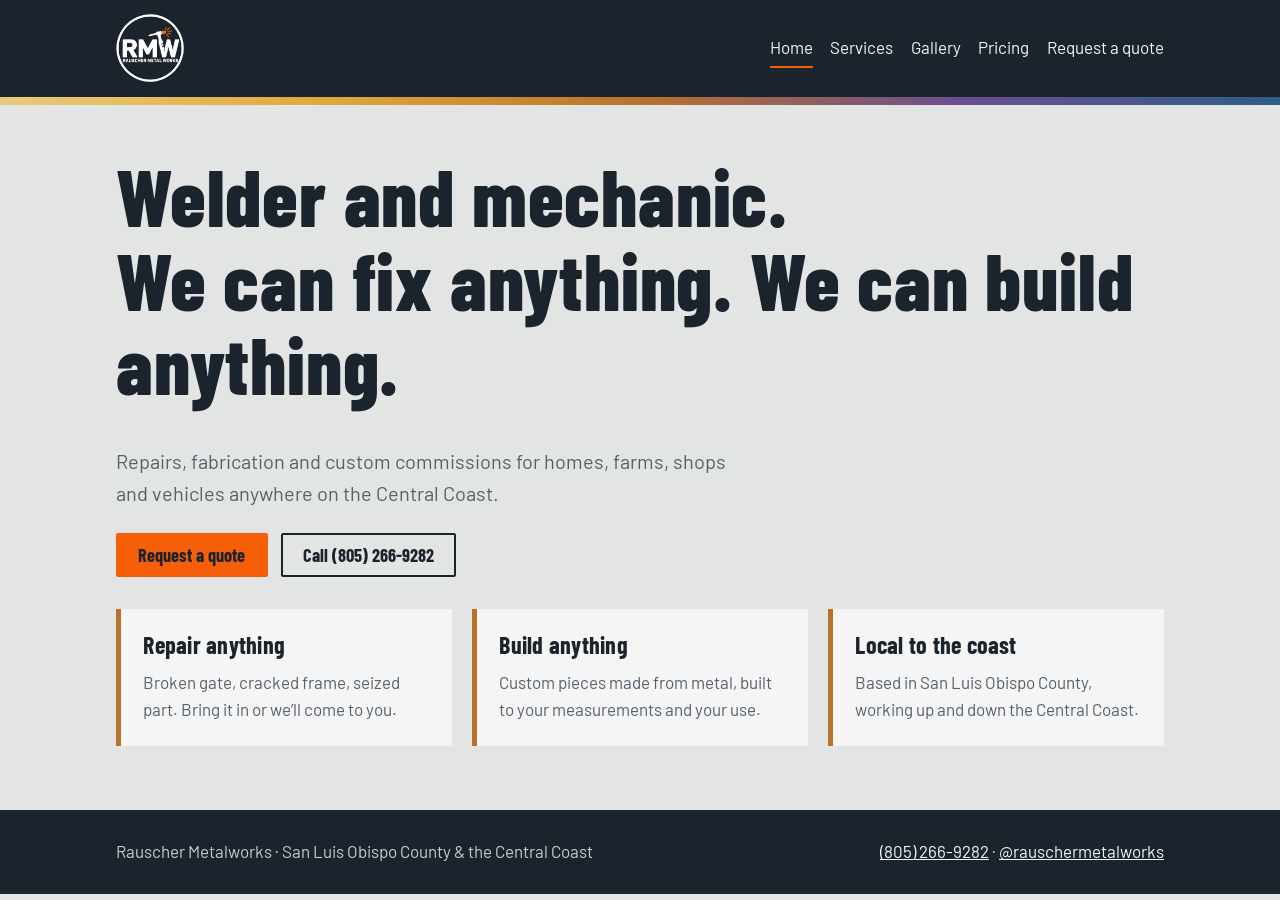
<file: index.html>
<!DOCTYPE html>
<html lang="en">
<head>
<meta charset="utf-8">
<meta name="viewport" content="width=device-width, initial-scale=1">
<title>Welder and mechanic | Rauscher Metalworks</title>
<meta name="description" content="Welding, metal fabrication, mechanical repair and custom builds across San Luis Obispo County and the California Central Coast.">
<link rel="preconnect" href="https://fonts.googleapis.com"><link rel="preconnect" href="https://fonts.gstatic.com" crossorigin>
<link href="https://fonts.googleapis.com/css2?family=Barlow:wght@400;600&family=Barlow+Condensed:wght@700;800&display=swap" rel="stylesheet">
<link rel="icon" type="image/png" href="images/favicon.png">
<link rel="apple-touch-icon" href="images/apple-touch-icon.png">
<link rel="stylesheet" href="css/style.css">
</head>
<body>
<header><div class="wrap"><a class="brand" href="index.html"><img src="images/logo-white.png" alt="Rauscher Metal Works, home" width="68" height="68"></a>
<nav aria-label="Main"><a href="index.html" aria-current="page">Home</a><a href="services.html">Services</a><a href="gallery.html">Gallery</a><a href="pricing.html">Pricing</a><a href="intake.html">Request a quote</a></nav></div><div class="temper"></div></header>
<main><div class="wrap">
<h1>Welder and mechanic.<br>We can fix anything. We can build anything.</h1>
<p class="lead">Repairs, fabrication and custom commissions for homes, farms, shops and vehicles anywhere on the Central Coast.</p>
<div class="row"><a class="btn" href="intake.html">Request a quote</a><a class="btn alt" href="tel:+18052669282">Call (805) 266-9282</a></div>
<div class="grid">
<div class="panel"><h3>Repair anything</h3><p>Broken gate, cracked frame, seized part. Bring it in or we’ll come to you.</p></div>
<div class="panel"><h3>Build anything</h3><p>Custom pieces made from metal, built to your measurements and your use.</p></div>
<div class="panel"><h3>Local to the coast</h3><p>Based in San Luis Obispo County, working up and down the Central Coast.</p></div>
</div>
</div></main>
<footer><div class="wrap"><span>Rauscher Metalworks &middot; San Luis Obispo County &amp; the Central Coast</span>
<span><a href="tel:+18052669282">(805) 266-9282</a> &middot; <a href="https://www.instagram.com/rauschermetalworks/" rel="noopener">@rauschermetalworks</a></span></div></footer>
</body>
</html>
</file>
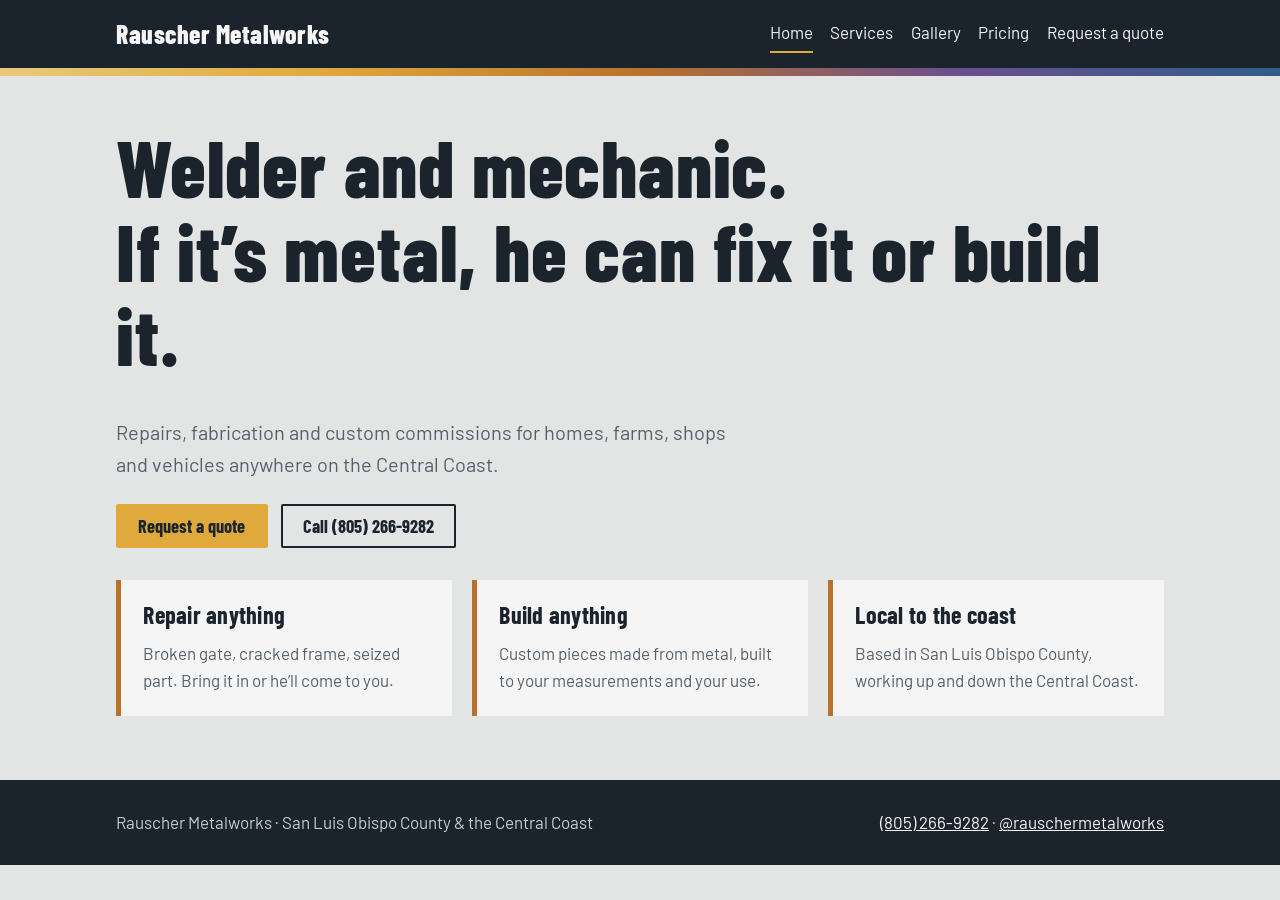
<file: rauscher-metalworks/index.html>
<!DOCTYPE html>
<html lang="en">
<head>
<meta charset="utf-8">
<meta name="viewport" content="width=device-width, initial-scale=1">
<title>Welder and mechanic | Rauscher Metalworks</title>
<meta name="description" content="Welding, metal fabrication, mechanical repair and custom builds across San Luis Obispo County and the California Central Coast.">
<link rel="preconnect" href="https://fonts.googleapis.com"><link rel="preconnect" href="https://fonts.gstatic.com" crossorigin>
<link href="https://fonts.googleapis.com/css2?family=Barlow:wght@400;600&family=Barlow+Condensed:wght@700;800&display=swap" rel="stylesheet">
<link rel="stylesheet" href="css/style.css">
</head>
<body>
<header><div class="wrap"><a class="brand" href="index.html">Rauscher Metalworks</a>
<nav aria-label="Main"><a href="index.html" aria-current="page">Home</a><a href="services.html">Services</a><a href="gallery.html">Gallery</a><a href="pricing.html">Pricing</a><a href="intake.html">Request a quote</a></nav></div><div class="temper"></div></header>
<main><div class="wrap">
<h1>Welder and mechanic.<br>If it’s metal, he can fix it or build it.</h1>
<p class="lead">Repairs, fabrication and custom commissions for homes, farms, shops and vehicles anywhere on the Central Coast.</p>
<div class="row"><a class="btn" href="intake.html">Request a quote</a><a class="btn alt" href="tel:+18052669282">Call (805) 266-9282</a></div>
<div class="grid">
<div class="panel"><h3>Repair anything</h3><p>Broken gate, cracked frame, seized part. Bring it in or he’ll come to you.</p></div>
<div class="panel"><h3>Build anything</h3><p>Custom pieces made from metal, built to your measurements and your use.</p></div>
<div class="panel"><h3>Local to the coast</h3><p>Based in San Luis Obispo County, working up and down the Central Coast.</p></div>
</div>
</div></main>
<footer><div class="wrap"><span>Rauscher Metalworks &middot; San Luis Obispo County &amp; the Central Coast</span>
<span><a href="tel:+18052669282">(805) 266-9282</a> &middot; <a href="https://www.instagram.com/rauschermetalworks/" rel="noopener">@rauschermetalworks</a></span></div></footer>
</body>
</html>
</file>
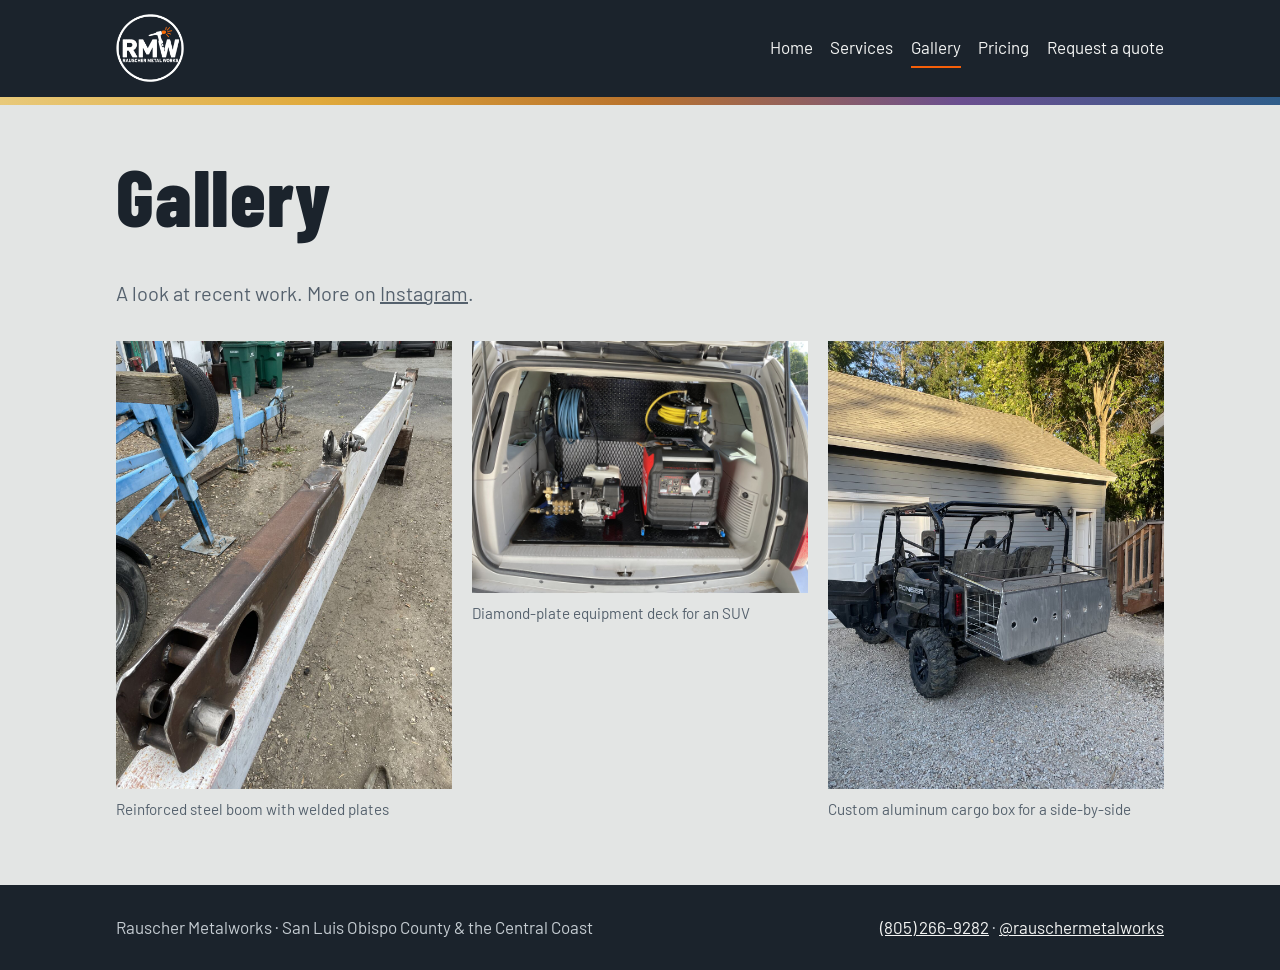
<file: gallery.html>
<!DOCTYPE html>
<html lang="en">
<head>
<meta charset="utf-8">
<meta name="viewport" content="width=device-width, initial-scale=1">
<title>Gallery | Rauscher Metalworks</title>
<meta name="description" content="Photos of welding, fabrication and custom work by Rauscher Metalworks.">
<link rel="preconnect" href="https://fonts.googleapis.com"><link rel="preconnect" href="https://fonts.gstatic.com" crossorigin>
<link href="https://fonts.googleapis.com/css2?family=Barlow:wght@400;600&family=Barlow+Condensed:wght@700;800&display=swap" rel="stylesheet">
<link rel="icon" type="image/png" href="images/favicon.png">
<link rel="apple-touch-icon" href="images/apple-touch-icon.png">
<link rel="stylesheet" href="css/style.css">
</head>
<body>
<header><div class="wrap"><a class="brand" href="index.html"><img src="images/logo-white.png" alt="Rauscher Metal Works, home" width="68" height="68"></a>
<nav aria-label="Main"><a href="index.html">Home</a><a href="services.html">Services</a><a href="gallery.html" aria-current="page">Gallery</a><a href="pricing.html">Pricing</a><a href="intake.html">Request a quote</a></nav></div><div class="temper"></div></header>
<main><div class="wrap">
<h1>Gallery</h1>
<p class="lead">A look at recent work. More on <a href="https://www.instagram.com/rauschermetalworks/" rel="noopener">Instagram</a>.</p>
<div class="grid gallery">
<figure class="shot"><img src="images/work-1.jpg" alt="Reinforced steel boom with welded mounting plates and pin holes" width="1200" height="1600" loading="lazy"><figcaption>Reinforced steel boom with welded plates</figcaption></figure>
<figure class="shot"><img src="images/work-2.jpg" alt="SUV cargo area fitted with a diamond-plate deck holding a pressure washer, generator and two hose reels" width="1600" height="1200" loading="lazy"><figcaption>Diamond-plate equipment deck for an SUV</figcaption></figure>
<figure class="shot"><img src="images/work-3.jpg" alt="Custom aluminum cargo box built onto the back of a Honda Pioneer side-by-side" width="1200" height="1600" loading="lazy"><figcaption>Custom aluminum cargo box for a side-by-side</figcaption></figure>
</div>
</div></main>
<footer><div class="wrap"><span>Rauscher Metalworks &middot; San Luis Obispo County &amp; the Central Coast</span>
<span><a href="tel:+18052669282">(805) 266-9282</a> &middot; <a href="https://www.instagram.com/rauschermetalworks/" rel="noopener">@rauschermetalworks</a></span></div></footer>
</body>
</html>
</file>
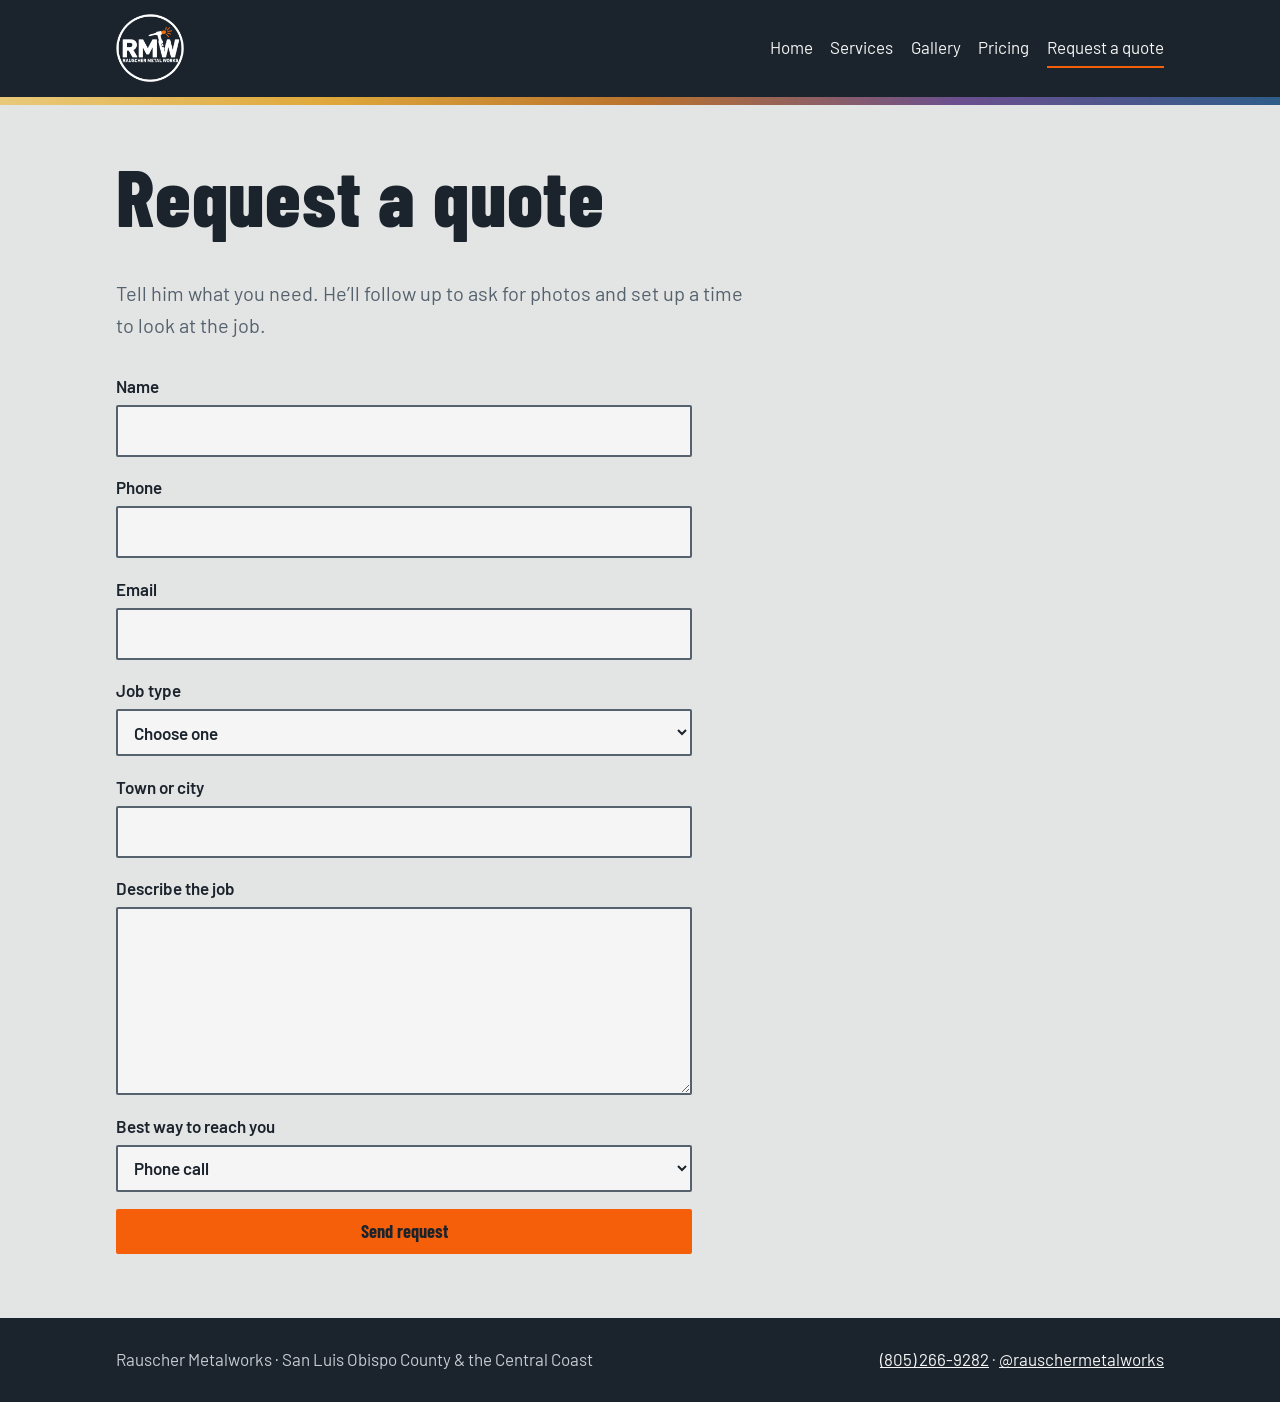
<file: intake.html>
<!DOCTYPE html>
<html lang="en">
<head>
<meta charset="utf-8">
<meta name="viewport" content="width=device-width, initial-scale=1">
<title>Request a quote | Rauscher Metalworks</title>
<meta name="description" content="Tell Rauscher Metalworks about your repair or build and get a quote.">
<link rel="preconnect" href="https://fonts.googleapis.com"><link rel="preconnect" href="https://fonts.gstatic.com" crossorigin>
<link href="https://fonts.googleapis.com/css2?family=Barlow:wght@400;600&family=Barlow+Condensed:wght@700;800&display=swap" rel="stylesheet">
<link rel="icon" type="image/png" href="images/favicon.png">
<link rel="apple-touch-icon" href="images/apple-touch-icon.png">
<link rel="stylesheet" href="css/style.css">
</head>
<body>
<header><div class="wrap"><a class="brand" href="index.html"><img src="images/logo-white.png" alt="Rauscher Metal Works, home" width="68" height="68"></a>
<nav aria-label="Main"><a href="index.html">Home</a><a href="services.html">Services</a><a href="gallery.html">Gallery</a><a href="pricing.html">Pricing</a><a href="intake.html" aria-current="page">Request a quote</a></nav></div><div class="temper"></div></header>
<main><div class="wrap">
<h1>Request a quote</h1>
<p class="lead">Tell him what you need. He’ll follow up to ask for photos and set up a time to look at the job.</p>
<form name="intake" method="POST" action="/thanks" data-netlify="true" netlify-honeypot="bot-field">
<p hidden><label>Leave blank <input name="bot-field"></label></p>
<label>Name <input name="name" autocomplete="name" required></label>
<label>Phone <input type="tel" name="phone" autocomplete="tel" required></label>
<label>Email <input type="email" name="email" autocomplete="email"></label>
<label>Job type <select name="job_type" required><option value="">Choose one</option><option>Welding repair</option><option>Metal fabrication</option><option>Mechanical repair</option><option>Custom commission</option><option>Something else</option></select></label>
<label>Town or city <input name="location"></label>
<label>Describe the job <textarea name="details" rows="6" required></textarea></label>
<label>Best way to reach you <select name="contact_pref"><option>Phone call</option><option>Text</option><option>Email</option></select></label>
<button class="btn" type="submit">Send request</button>
</form>
</div></main>
<footer><div class="wrap"><span>Rauscher Metalworks &middot; San Luis Obispo County &amp; the Central Coast</span>
<span><a href="tel:+18052669282">(805) 266-9282</a> &middot; <a href="https://www.instagram.com/rauschermetalworks/" rel="noopener">@rauschermetalworks</a></span></div></footer>
</body>
</html>
</file>
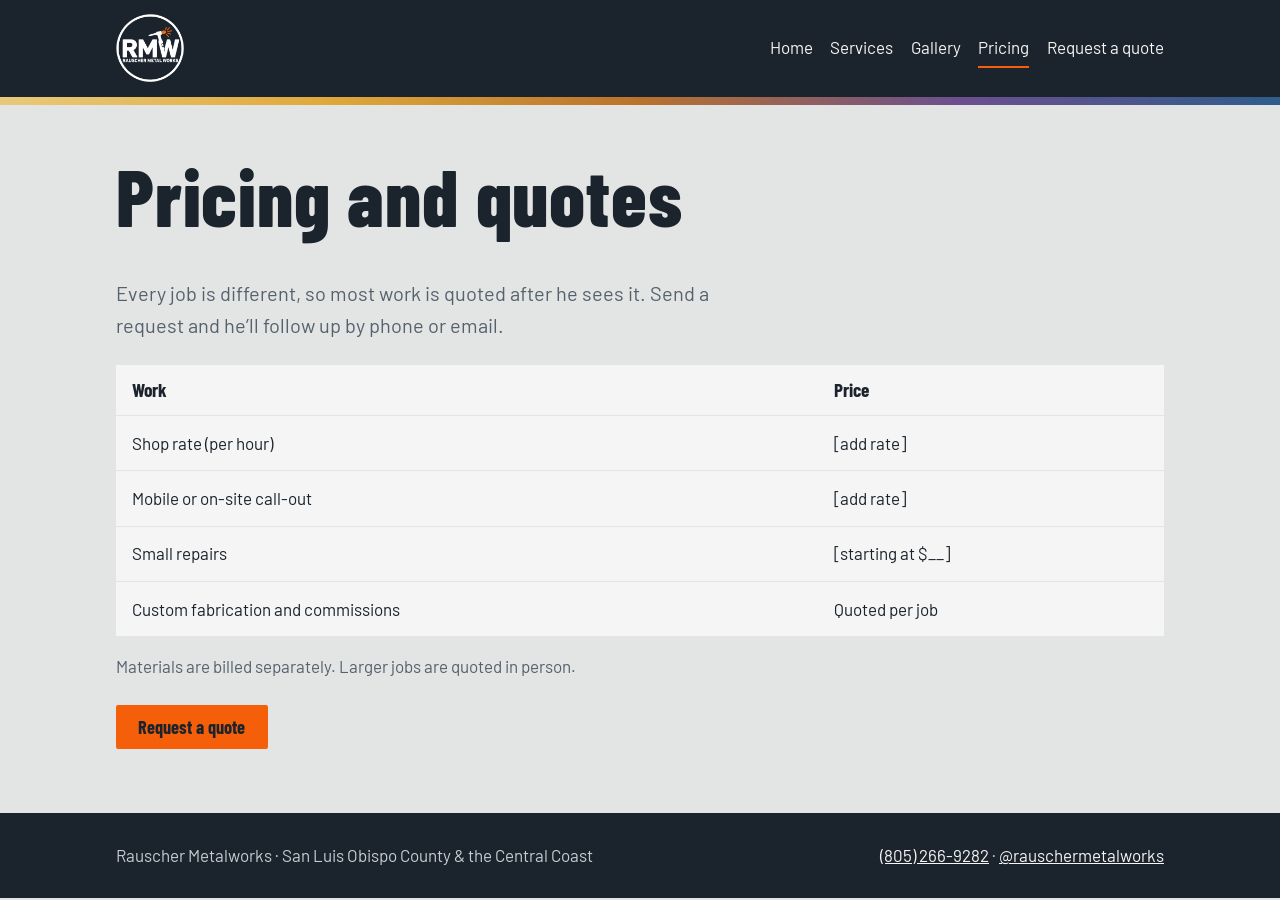
<file: pricing.html>
<!DOCTYPE html>
<html lang="en">
<head>
<meta charset="utf-8">
<meta name="viewport" content="width=device-width, initial-scale=1">
<title>Pricing and quotes | Rauscher Metalworks</title>
<meta name="description" content="How pricing and quotes work at Rauscher Metalworks.">
<link rel="preconnect" href="https://fonts.googleapis.com"><link rel="preconnect" href="https://fonts.gstatic.com" crossorigin>
<link href="https://fonts.googleapis.com/css2?family=Barlow:wght@400;600&family=Barlow+Condensed:wght@700;800&display=swap" rel="stylesheet">
<link rel="icon" type="image/png" href="images/favicon.png">
<link rel="apple-touch-icon" href="images/apple-touch-icon.png">
<link rel="stylesheet" href="css/style.css">
</head>
<body>
<header><div class="wrap"><a class="brand" href="index.html"><img src="images/logo-white.png" alt="Rauscher Metal Works, home" width="68" height="68"></a>
<nav aria-label="Main"><a href="index.html">Home</a><a href="services.html">Services</a><a href="gallery.html">Gallery</a><a href="pricing.html" aria-current="page">Pricing</a><a href="intake.html">Request a quote</a></nav></div><div class="temper"></div></header>
<main><div class="wrap">
<h1>Pricing and quotes</h1>
<p class="lead">Every job is different, so most work is quoted after he sees it. Send a request and he’ll follow up by phone or email.</p>
<table>
<tr><th>Work</th><th>Price</th></tr>
<tr><td>Shop rate (per hour)</td><td>[add rate]</td></tr>
<tr><td>Mobile or on-site call-out</td><td>[add rate]</td></tr>
<tr><td>Small repairs</td><td>[starting at $__]</td></tr>
<tr><td>Custom fabrication and commissions</td><td>Quoted per job</td></tr>
</table>
<p class="note">Materials are billed separately. Larger jobs are quoted in person.</p>
<div class="row"><a class="btn" href="intake.html">Request a quote</a></div>
</div></main>
<footer><div class="wrap"><span>Rauscher Metalworks &middot; San Luis Obispo County &amp; the Central Coast</span>
<span><a href="tel:+18052669282">(805) 266-9282</a> &middot; <a href="https://www.instagram.com/rauschermetalworks/" rel="noopener">@rauschermetalworks</a></span></div></footer>
</body>
</html>
</file>
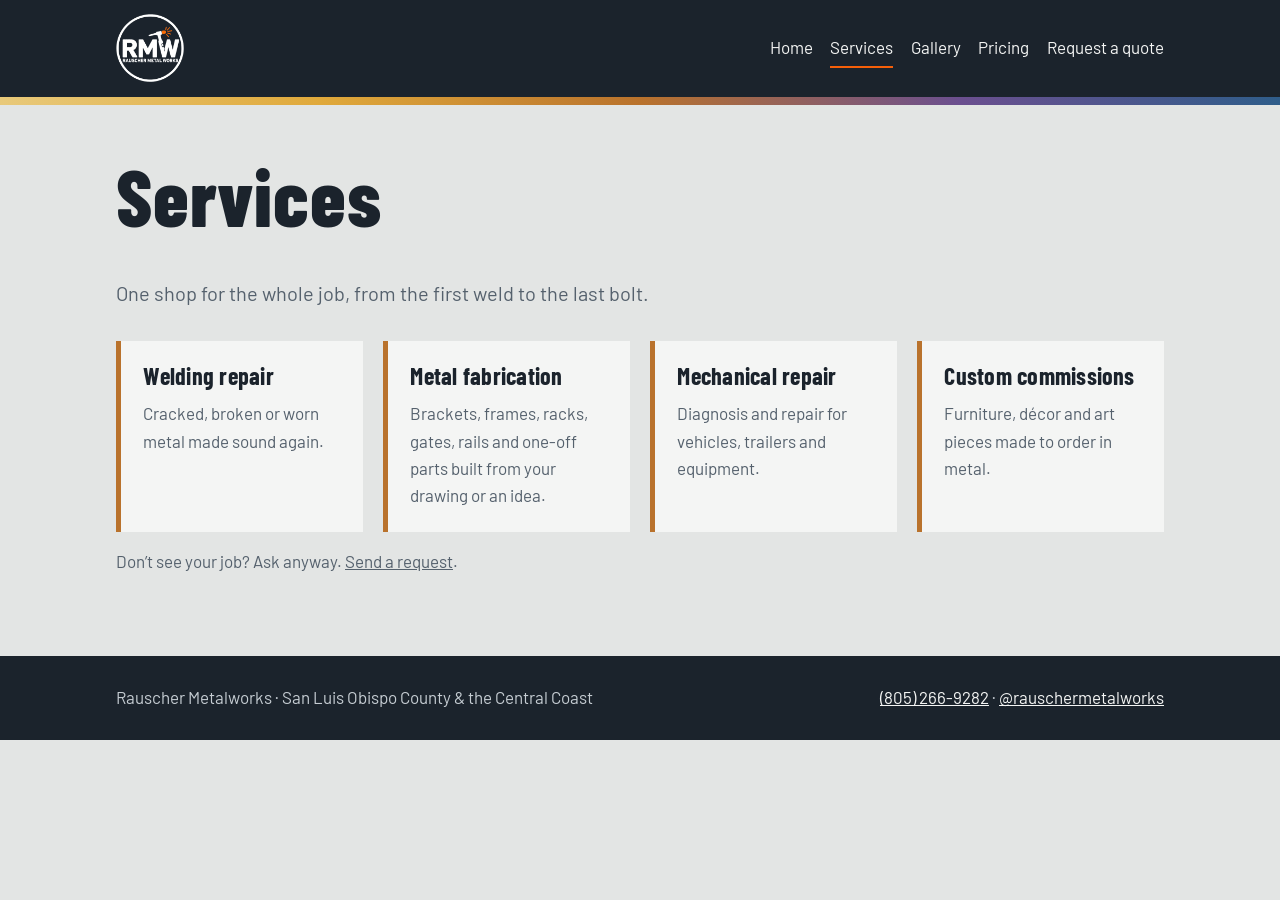
<file: services.html>
<!DOCTYPE html>
<html lang="en">
<head>
<meta charset="utf-8">
<meta name="viewport" content="width=device-width, initial-scale=1">
<title>Services | Rauscher Metalworks</title>
<meta name="description" content="Metal fabrication, welding, mechanical repair and custom commissions on the California Central Coast.">
<link rel="preconnect" href="https://fonts.googleapis.com"><link rel="preconnect" href="https://fonts.gstatic.com" crossorigin>
<link href="https://fonts.googleapis.com/css2?family=Barlow:wght@400;600&family=Barlow+Condensed:wght@700;800&display=swap" rel="stylesheet">
<link rel="icon" type="image/png" href="images/favicon.png">
<link rel="apple-touch-icon" href="images/apple-touch-icon.png">
<link rel="stylesheet" href="css/style.css">
</head>
<body>
<header><div class="wrap"><a class="brand" href="index.html"><img src="images/logo-white.png" alt="Rauscher Metal Works, home" width="68" height="68"></a>
<nav aria-label="Main"><a href="index.html">Home</a><a href="services.html" aria-current="page">Services</a><a href="gallery.html">Gallery</a><a href="pricing.html">Pricing</a><a href="intake.html">Request a quote</a></nav></div><div class="temper"></div></header>
<main><div class="wrap">
<h1>Services</h1>
<p class="lead">One shop for the whole job, from the first weld to the last bolt.</p>
<div class="grid">
<div class="panel"><h3>Welding repair</h3><p>Cracked, broken or worn metal made sound again.</p></div>
<div class="panel"><h3>Metal fabrication</h3><p>Brackets, frames, racks, gates, rails and one-off parts built from your drawing or an idea.</p></div>
<div class="panel"><h3>Mechanical repair</h3><p>Diagnosis and repair for vehicles, trailers and equipment.</p></div>
<div class="panel"><h3>Custom commissions</h3><p>Furniture, décor and art pieces made to order in metal.</p></div>
</div>
<p class="note">Don’t see your job? Ask anyway. <a href="intake.html">Send a request</a>.</p>
</div></main>
<footer><div class="wrap"><span>Rauscher Metalworks &middot; San Luis Obispo County &amp; the Central Coast</span>
<span><a href="tel:+18052669282">(805) 266-9282</a> &middot; <a href="https://www.instagram.com/rauschermetalworks/" rel="noopener">@rauschermetalworks</a></span></div></footer>
</body>
</html>
</file>
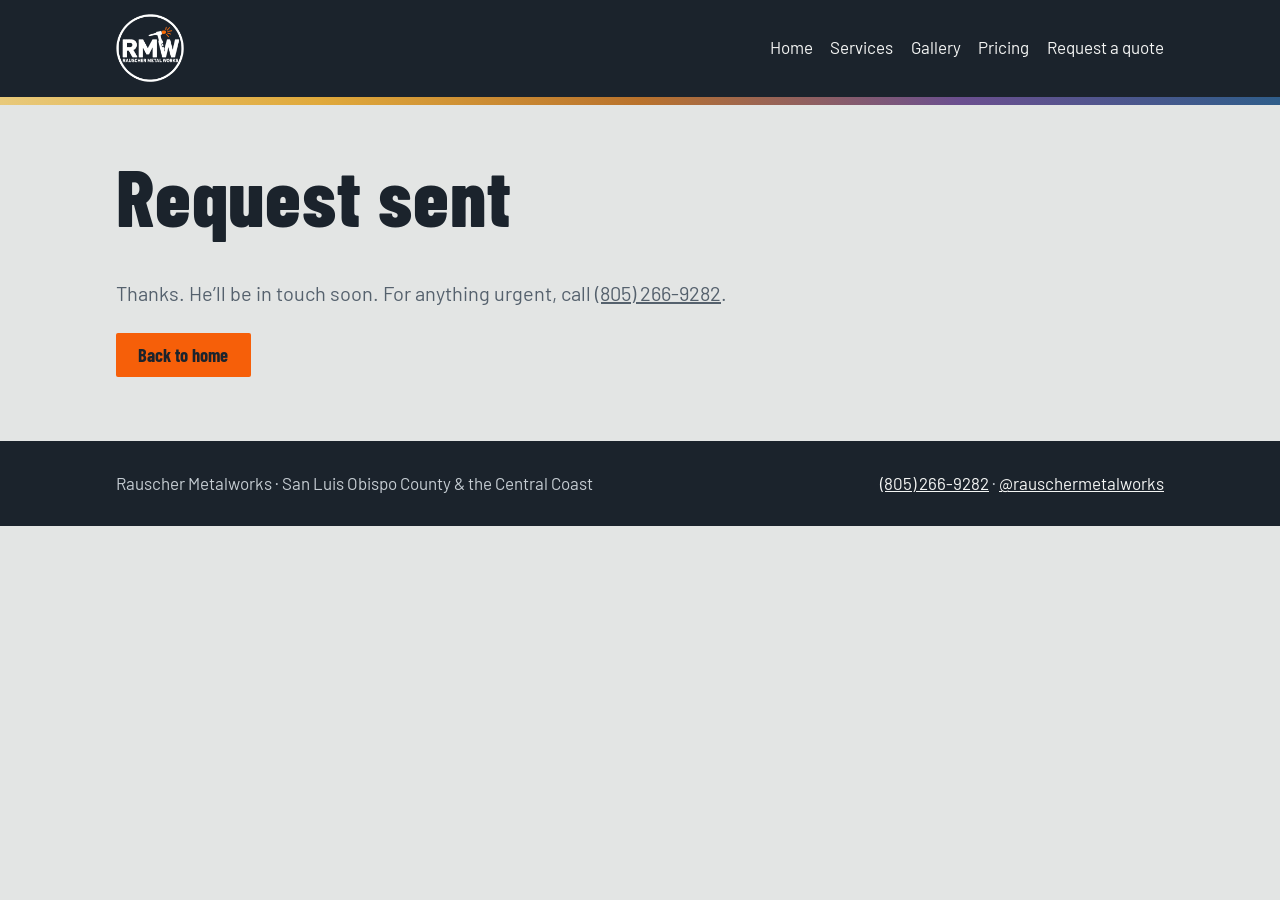
<file: thanks.html>
<!DOCTYPE html>
<html lang="en">
<head>
<meta charset="utf-8">
<meta name="viewport" content="width=device-width, initial-scale=1">
<title>Request sent | Rauscher Metalworks</title>
<meta name="description" content="Your request was sent.">
<link rel="preconnect" href="https://fonts.googleapis.com"><link rel="preconnect" href="https://fonts.gstatic.com" crossorigin>
<link href="https://fonts.googleapis.com/css2?family=Barlow:wght@400;600&family=Barlow+Condensed:wght@700;800&display=swap" rel="stylesheet">
<link rel="icon" type="image/png" href="images/favicon.png">
<link rel="apple-touch-icon" href="images/apple-touch-icon.png">
<link rel="stylesheet" href="css/style.css">
</head>
<body>
<header><div class="wrap"><a class="brand" href="index.html"><img src="images/logo-white.png" alt="Rauscher Metal Works, home" width="68" height="68"></a>
<nav aria-label="Main"><a href="index.html">Home</a><a href="services.html">Services</a><a href="gallery.html">Gallery</a><a href="pricing.html">Pricing</a><a href="intake.html">Request a quote</a></nav></div><div class="temper"></div></header>
<main><div class="wrap">
<h1>Request sent</h1>
<p class="lead">Thanks. He’ll be in touch soon. For anything urgent, call <a href="tel:+18052669282">(805) 266-9282</a>.</p>
<div class="row"><a class="btn" href="index.html">Back to home</a></div>
</div></main>
<footer><div class="wrap"><span>Rauscher Metalworks &middot; San Luis Obispo County &amp; the Central Coast</span>
<span><a href="tel:+18052669282">(805) 266-9282</a> &middot; <a href="https://www.instagram.com/rauschermetalworks/" rel="noopener">@rauschermetalworks</a></span></div></footer>
</body>
</html>
</file>
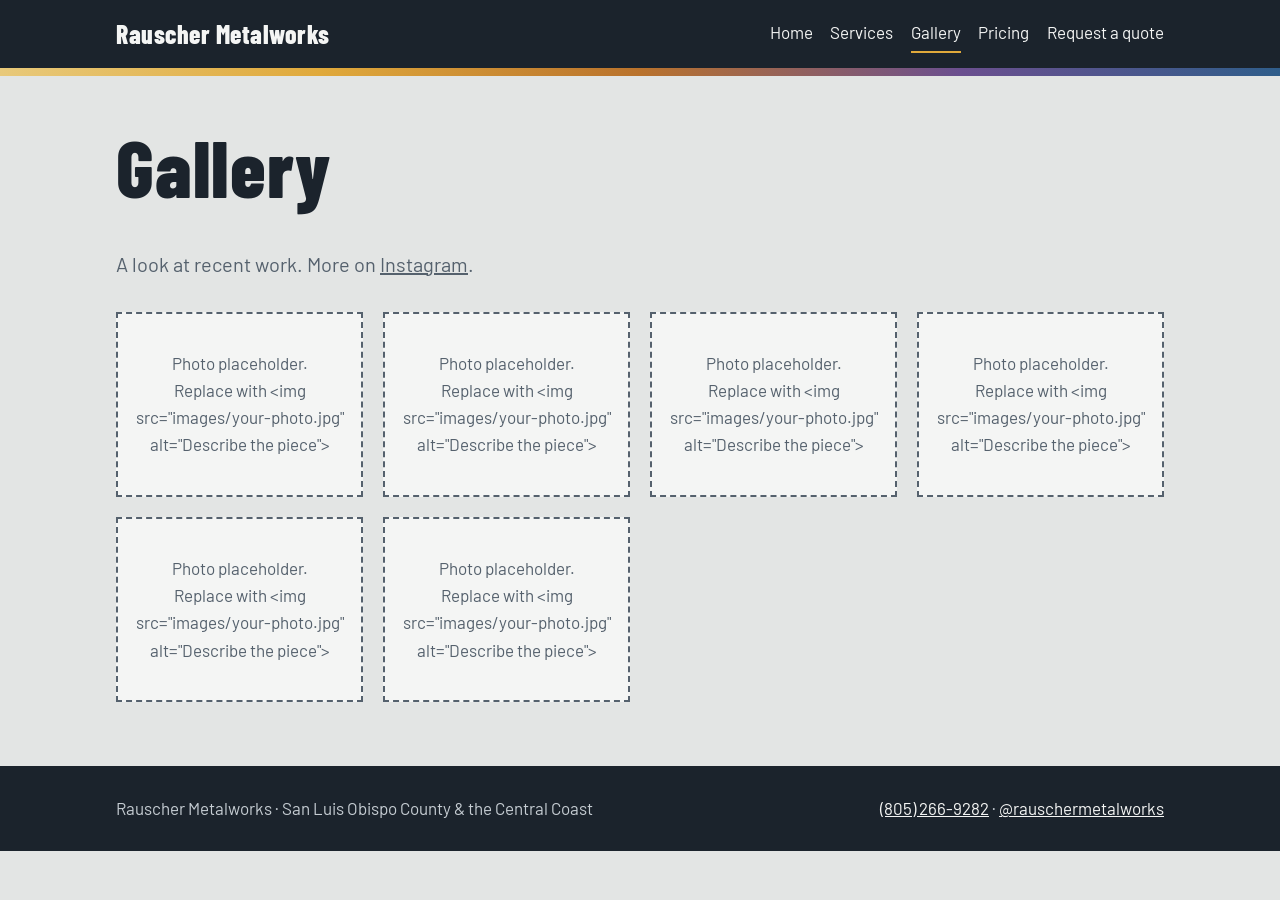
<file: rauscher-metalworks/gallery.html>
<!DOCTYPE html>
<html lang="en">
<head>
<meta charset="utf-8">
<meta name="viewport" content="width=device-width, initial-scale=1">
<title>Gallery | Rauscher Metalworks</title>
<meta name="description" content="Photos of welding, fabrication and custom work by Rauscher Metalworks.">
<link rel="preconnect" href="https://fonts.googleapis.com"><link rel="preconnect" href="https://fonts.gstatic.com" crossorigin>
<link href="https://fonts.googleapis.com/css2?family=Barlow:wght@400;600&family=Barlow+Condensed:wght@700;800&display=swap" rel="stylesheet">
<link rel="stylesheet" href="css/style.css">
</head>
<body>
<header><div class="wrap"><a class="brand" href="index.html">Rauscher Metalworks</a>
<nav aria-label="Main"><a href="index.html">Home</a><a href="services.html">Services</a><a href="gallery.html" aria-current="page">Gallery</a><a href="pricing.html">Pricing</a><a href="intake.html">Request a quote</a></nav></div><div class="temper"></div></header>
<main><div class="wrap">
<h1>Gallery</h1>
<p class="lead">A look at recent work. More on <a href="https://www.instagram.com/rauschermetalworks/" rel="noopener">Instagram</a>.</p>
<div class="grid">
<div class="tile"><span>Photo placeholder.<br>Replace with &lt;img src="images/your-photo.jpg" alt="Describe the piece"&gt;</span></div>
<div class="tile"><span>Photo placeholder.<br>Replace with &lt;img src="images/your-photo.jpg" alt="Describe the piece"&gt;</span></div>
<div class="tile"><span>Photo placeholder.<br>Replace with &lt;img src="images/your-photo.jpg" alt="Describe the piece"&gt;</span></div>
<div class="tile"><span>Photo placeholder.<br>Replace with &lt;img src="images/your-photo.jpg" alt="Describe the piece"&gt;</span></div>
<div class="tile"><span>Photo placeholder.<br>Replace with &lt;img src="images/your-photo.jpg" alt="Describe the piece"&gt;</span></div>
<div class="tile"><span>Photo placeholder.<br>Replace with &lt;img src="images/your-photo.jpg" alt="Describe the piece"&gt;</span></div>
</div>
</div></main>
<footer><div class="wrap"><span>Rauscher Metalworks &middot; San Luis Obispo County &amp; the Central Coast</span>
<span><a href="tel:+18052669282">(805) 266-9282</a> &middot; <a href="https://www.instagram.com/rauschermetalworks/" rel="noopener">@rauschermetalworks</a></span></div></footer>
</body>
</html>
</file>
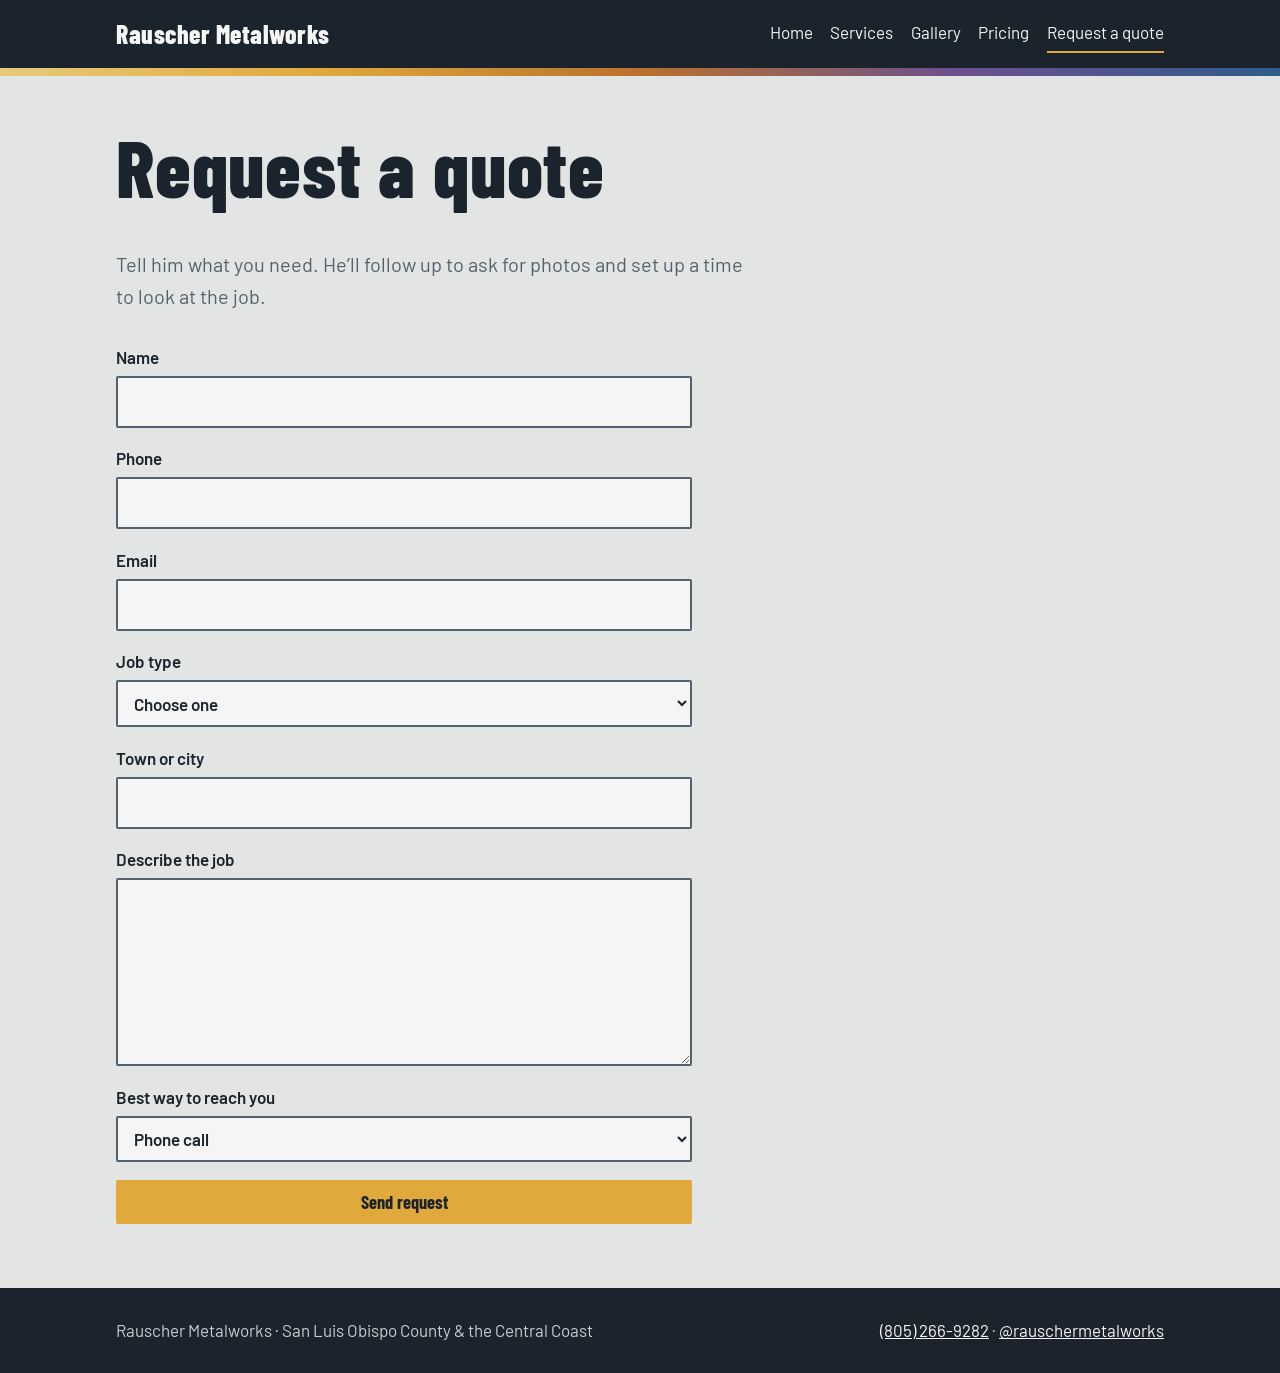
<file: rauscher-metalworks/intake.html>
<!DOCTYPE html>
<html lang="en">
<head>
<meta charset="utf-8">
<meta name="viewport" content="width=device-width, initial-scale=1">
<title>Request a quote | Rauscher Metalworks</title>
<meta name="description" content="Tell Rauscher Metalworks about your repair or build and get a quote.">
<link rel="preconnect" href="https://fonts.googleapis.com"><link rel="preconnect" href="https://fonts.gstatic.com" crossorigin>
<link href="https://fonts.googleapis.com/css2?family=Barlow:wght@400;600&family=Barlow+Condensed:wght@700;800&display=swap" rel="stylesheet">
<link rel="stylesheet" href="css/style.css">
</head>
<body>
<header><div class="wrap"><a class="brand" href="index.html">Rauscher Metalworks</a>
<nav aria-label="Main"><a href="index.html">Home</a><a href="services.html">Services</a><a href="gallery.html">Gallery</a><a href="pricing.html">Pricing</a><a href="intake.html" aria-current="page">Request a quote</a></nav></div><div class="temper"></div></header>
<main><div class="wrap">
<h1>Request a quote</h1>
<p class="lead">Tell him what you need. He’ll follow up to ask for photos and set up a time to look at the job.</p>
<form name="intake" method="POST" action="thanks.html" data-netlify="true" netlify-honeypot="bot-field">
<input type="hidden" name="form-name" value="intake">
<p hidden><label>Leave blank <input name="bot-field"></label></p>
<label>Name <input name="name" autocomplete="name" required></label>
<label>Phone <input type="tel" name="phone" autocomplete="tel" required></label>
<label>Email <input type="email" name="email" autocomplete="email"></label>
<label>Job type <select name="job_type" required><option value="">Choose one</option><option>Welding repair</option><option>Metal fabrication</option><option>Mechanical repair</option><option>Custom commission</option><option>Something else</option></select></label>
<label>Town or city <input name="location"></label>
<label>Describe the job <textarea name="details" rows="6" required></textarea></label>
<label>Best way to reach you <select name="contact_pref"><option>Phone call</option><option>Text</option><option>Email</option></select></label>
<button class="btn" type="submit">Send request</button>
</form>
</div></main>
<footer><div class="wrap"><span>Rauscher Metalworks &middot; San Luis Obispo County &amp; the Central Coast</span>
<span><a href="tel:+18052669282">(805) 266-9282</a> &middot; <a href="https://www.instagram.com/rauschermetalworks/" rel="noopener">@rauschermetalworks</a></span></div></footer>
</body>
</html>
</file>
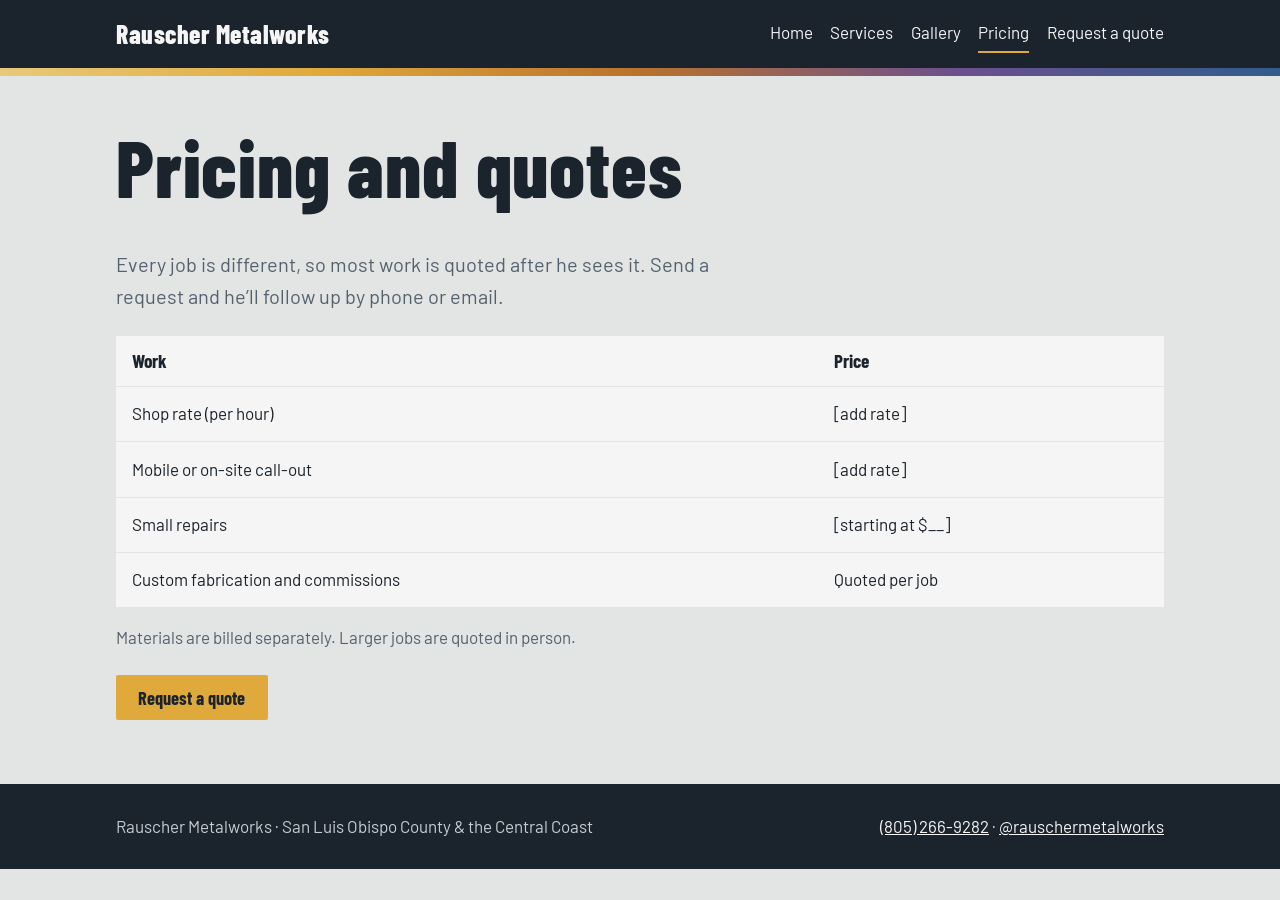
<file: rauscher-metalworks/pricing.html>
<!DOCTYPE html>
<html lang="en">
<head>
<meta charset="utf-8">
<meta name="viewport" content="width=device-width, initial-scale=1">
<title>Pricing and quotes | Rauscher Metalworks</title>
<meta name="description" content="How pricing and quotes work at Rauscher Metalworks.">
<link rel="preconnect" href="https://fonts.googleapis.com"><link rel="preconnect" href="https://fonts.gstatic.com" crossorigin>
<link href="https://fonts.googleapis.com/css2?family=Barlow:wght@400;600&family=Barlow+Condensed:wght@700;800&display=swap" rel="stylesheet">
<link rel="stylesheet" href="css/style.css">
</head>
<body>
<header><div class="wrap"><a class="brand" href="index.html">Rauscher Metalworks</a>
<nav aria-label="Main"><a href="index.html">Home</a><a href="services.html">Services</a><a href="gallery.html">Gallery</a><a href="pricing.html" aria-current="page">Pricing</a><a href="intake.html">Request a quote</a></nav></div><div class="temper"></div></header>
<main><div class="wrap">
<h1>Pricing and quotes</h1>
<p class="lead">Every job is different, so most work is quoted after he sees it. Send a request and he’ll follow up by phone or email.</p>
<table>
<tr><th>Work</th><th>Price</th></tr>
<tr><td>Shop rate (per hour)</td><td>[add rate]</td></tr>
<tr><td>Mobile or on-site call-out</td><td>[add rate]</td></tr>
<tr><td>Small repairs</td><td>[starting at $__]</td></tr>
<tr><td>Custom fabrication and commissions</td><td>Quoted per job</td></tr>
</table>
<p class="note">Materials are billed separately. Larger jobs are quoted in person.</p>
<div class="row"><a class="btn" href="intake.html">Request a quote</a></div>
</div></main>
<footer><div class="wrap"><span>Rauscher Metalworks &middot; San Luis Obispo County &amp; the Central Coast</span>
<span><a href="tel:+18052669282">(805) 266-9282</a> &middot; <a href="https://www.instagram.com/rauschermetalworks/" rel="noopener">@rauschermetalworks</a></span></div></footer>
</body>
</html>
</file>
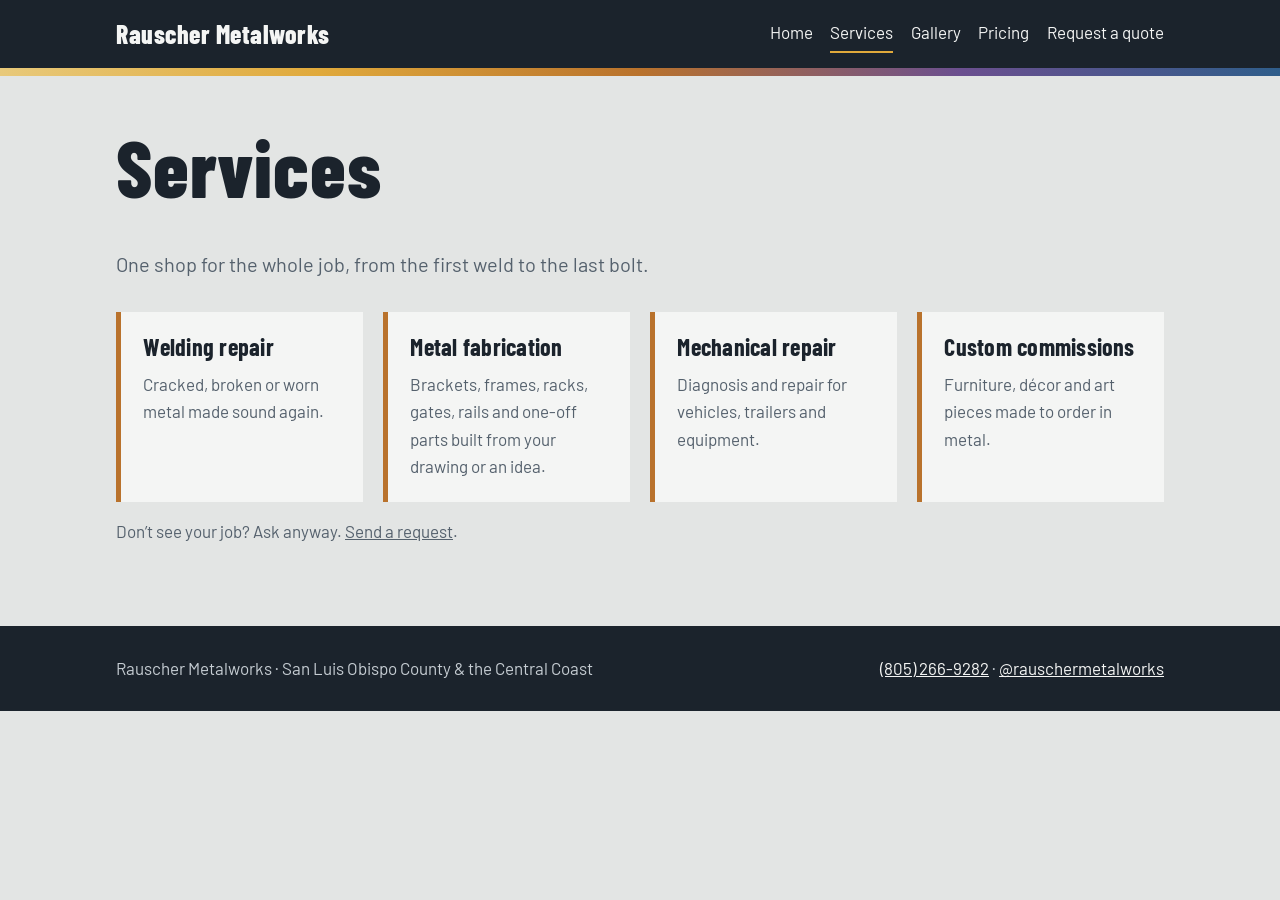
<file: rauscher-metalworks/rauscher_services.html>
<!DOCTYPE html>
<html lang="en">
<head>
<meta charset="utf-8">
<meta name="viewport" content="width=device-width, initial-scale=1">
<title>Services | Rauscher Metalworks</title>
<meta name="description" content="Metal fabrication, welding, mechanical repair and custom commissions on the California Central Coast.">
<link rel="preconnect" href="https://fonts.googleapis.com"><link rel="preconnect" href="https://fonts.gstatic.com" crossorigin>
<link href="https://fonts.googleapis.com/css2?family=Barlow:wght@400;600&family=Barlow+Condensed:wght@700;800&display=swap" rel="stylesheet">
<link rel="stylesheet" href="css/style.css">
</head>
<body>
<header><div class="wrap"><a class="brand" href="index.html">Rauscher Metalworks</a>
<nav aria-label="Main"><a href="index.html">Home</a><a href="services.html" aria-current="page">Services</a><a href="gallery.html">Gallery</a><a href="pricing.html">Pricing</a><a href="intake.html">Request a quote</a></nav></div><div class="temper"></div></header>
<main><div class="wrap">
<h1>Services</h1>
<p class="lead">One shop for the whole job, from the first weld to the last bolt.</p>
<div class="grid">
<div class="panel"><h3>Welding repair</h3><p>Cracked, broken or worn metal made sound again.</p></div>
<div class="panel"><h3>Metal fabrication</h3><p>Brackets, frames, racks, gates, rails and one-off parts built from your drawing or an idea.</p></div>
<div class="panel"><h3>Mechanical repair</h3><p>Diagnosis and repair for vehicles, trailers and equipment.</p></div>
<div class="panel"><h3>Custom commissions</h3><p>Furniture, décor and art pieces made to order in metal.</p></div>
</div>
<p class="note">Don’t see your job? Ask anyway. <a href="intake.html">Send a request</a>.</p>
</div></main>
<footer><div class="wrap"><span>Rauscher Metalworks &middot; San Luis Obispo County &amp; the Central Coast</span>
<span><a href="tel:+18052669282">(805) 266-9282</a> &middot; <a href="https://www.instagram.com/rauschermetalworks/" rel="noopener">@rauschermetalworks</a></span></div></footer>
</body>
</html>
</file>
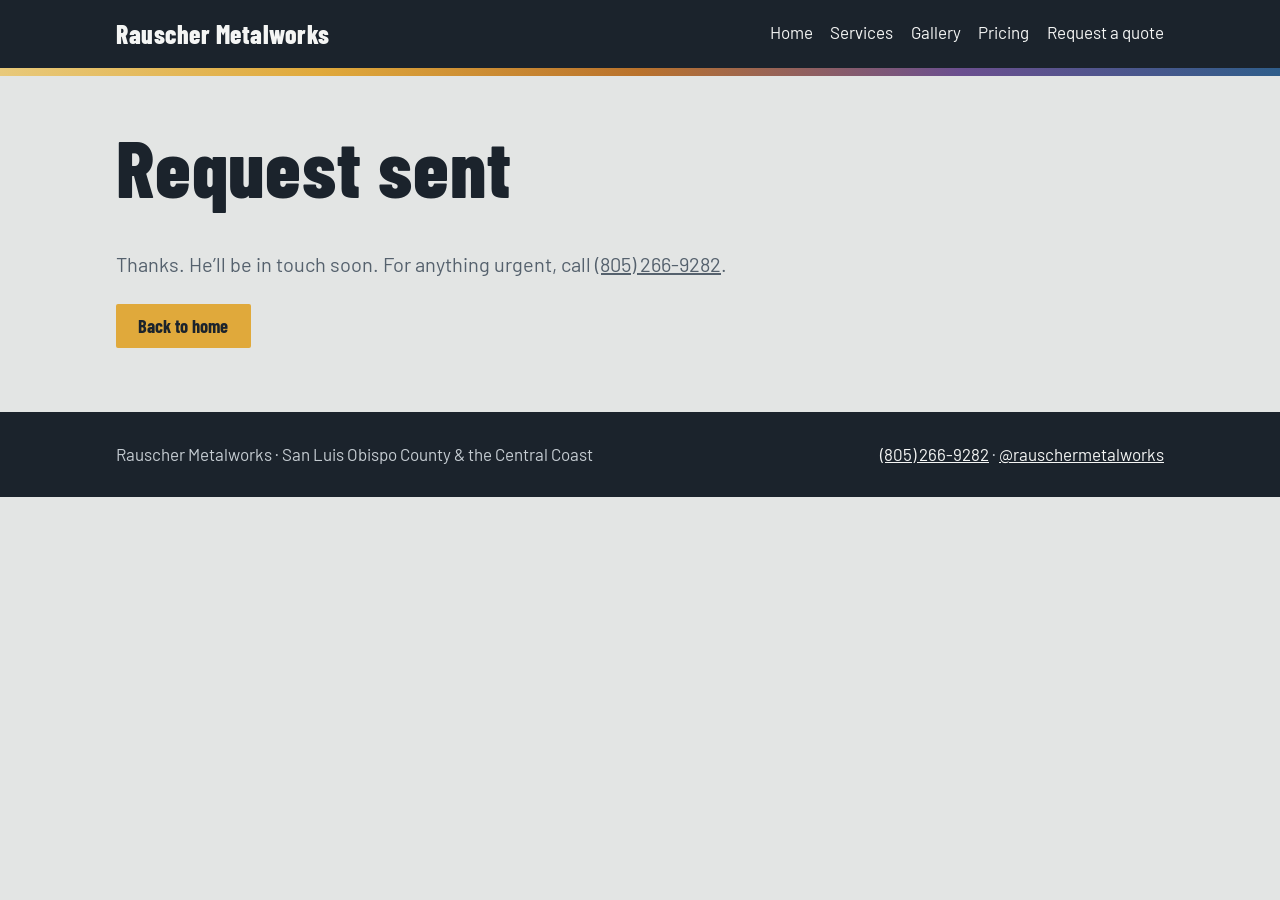
<file: rauscher-metalworks/rauscher_thanks.html>
<!DOCTYPE html>
<html lang="en">
<head>
<meta charset="utf-8">
<meta name="viewport" content="width=device-width, initial-scale=1">
<title>Request sent | Rauscher Metalworks</title>
<meta name="description" content="Your request was sent.">
<link rel="preconnect" href="https://fonts.googleapis.com"><link rel="preconnect" href="https://fonts.gstatic.com" crossorigin>
<link href="https://fonts.googleapis.com/css2?family=Barlow:wght@400;600&family=Barlow+Condensed:wght@700;800&display=swap" rel="stylesheet">
<link rel="stylesheet" href="css/style.css">
</head>
<body>
<header><div class="wrap"><a class="brand" href="index.html">Rauscher Metalworks</a>
<nav aria-label="Main"><a href="index.html">Home</a><a href="services.html">Services</a><a href="gallery.html">Gallery</a><a href="pricing.html">Pricing</a><a href="intake.html">Request a quote</a></nav></div><div class="temper"></div></header>
<main><div class="wrap">
<h1>Request sent</h1>
<p class="lead">Thanks. He’ll be in touch soon. For anything urgent, call <a href="tel:+18052669282">(805) 266-9282</a>.</p>
<div class="row"><a class="btn" href="index.html">Back to home</a></div>
</div></main>
<footer><div class="wrap"><span>Rauscher Metalworks &middot; San Luis Obispo County &amp; the Central Coast</span>
<span><a href="tel:+18052669282">(805) 266-9282</a> &middot; <a href="https://www.instagram.com/rauschermetalworks/" rel="noopener">@rauschermetalworks</a></span></div></footer>
</body>
</html>
</file>
<file: css/style.css>
:root{--steel:#e3e5e4;--plate:#f4f5f4;--ink:#1b232c;--mute:#55616d;--straw:#e0a93b;--orange:#f65f09;--bronze:#b9722c;--violet:#6b4f8f;--blue:#2f5d8a;--max:68rem}
@media(prefers-color-scheme:dark){:root{--steel:#161c22;--plate:#202830;--ink:#e8eaea;--mute:#a2adb7}}
*{box-sizing:border-box}
html{scroll-padding-top:5rem}
body{margin:0;background:var(--steel);color:var(--ink);font:1.0625rem/1.6 "Barlow",system-ui,sans-serif}
h1,h2,h3{font-family:"Barlow Condensed","Arial Narrow",Impact,sans-serif;line-height:1.05;margin:0 0 .5em;letter-spacing:.01em}
h1{font-size:clamp(2.6rem,8vw,5rem);font-weight:800}
h2{font-size:clamp(1.8rem,4vw,2.5rem);font-weight:700}
h3{font-size:1.5rem;font-weight:700}
a{color:inherit}
.wrap{max-width:var(--max);margin:0 auto;padding:0 1.25rem}
header{background:#1b232c;color:#f4f5f4}
header .wrap{display:flex;flex-wrap:wrap;align-items:center;justify-content:space-between;gap:.5rem 1.5rem;padding-top:.9rem;padding-bottom:.9rem}
.brand{display:block;line-height:0}.brand img{width:68px;height:68px;display:block}
nav{display:flex;flex-wrap:wrap;gap:.25rem 1.1rem}
nav a{text-decoration:none;padding:.3rem 0;border-bottom:2px solid transparent}
nav a:hover,nav a[aria-current]{border-color:var(--orange)}
.temper{height:8px;background:linear-gradient(90deg,#e8c97a,var(--straw) 25%,var(--bronze) 50%,var(--violet) 75%,var(--blue))}
a:focus-visible,button:focus-visible,input:focus-visible,select:focus-visible,textarea:focus-visible{outline:3px solid var(--blue);outline-offset:2px}
main{padding:3rem 0 4rem}
.lead{font-size:1.25rem;max-width:40rem;color:var(--mute)}
.btn{display:inline-block;background:var(--orange);color:#1b232c;font:700 1.15rem "Barlow Condensed",sans-serif;padding:.7rem 1.4rem;border:0;border-radius:2px;text-decoration:none;cursor:pointer}
.btn:hover{filter:brightness(1.1)}
.btn.alt{background:transparent;color:var(--ink);box-shadow:inset 0 0 0 2px var(--ink)}
.row{display:flex;flex-wrap:wrap;gap:.8rem;margin-top:1.5rem}
.grid{display:grid;grid-template-columns:repeat(auto-fit,minmax(15rem,1fr));gap:1.25rem;margin-top:2rem}
.panel{background:var(--plate);padding:1.4rem;border-left:5px solid var(--bronze)}
.panel p{margin:0;color:var(--mute)}
.tile{aspect-ratio:4/3;background:var(--plate);display:grid;place-items:center;text-align:center;padding:1rem;color:var(--mute);border:2px dashed var(--mute)}
.tile img{width:100%;height:100%;object-fit:cover}
.tile:has(img){padding:0;border:0}
form{display:grid;gap:1.1rem;max-width:36rem;margin-top:2rem}
label{display:grid;gap:.3rem;font-weight:600}
input,select,textarea{font:inherit;padding:.65rem .75rem;border:2px solid var(--mute);border-radius:2px;background:var(--plate);color:var(--ink)}
table{width:100%;border-collapse:collapse;margin-top:1.5rem;background:var(--plate)}
th,td{text-align:left;padding:.85rem 1rem;border-bottom:1px solid var(--steel)}
th{font:700 1.2rem "Barlow Condensed",sans-serif}
.note{color:var(--mute);margin-top:1rem}
footer{background:#1b232c;color:#c5ccd2;padding:1.8rem 0}
footer .wrap{display:flex;flex-wrap:wrap;justify-content:space-between;gap:.6rem 2rem}
footer a{color:#f4f5f4}
@media(prefers-reduced-motion:no-preference){.btn{transition:background .15s}}

.gallery{align-items:start}
.shot{margin:0}
.shot img{width:100%;height:auto;display:block}
.shot figcaption{color:var(--mute);padding:.5rem 0 0;font-size:.95rem}
</file>
<file: rauscher-metalworks/css/style.css>
:root{--steel:#e3e5e4;--plate:#f4f5f4;--ink:#1b232c;--mute:#55616d;--straw:#e0a93b;--bronze:#b9722c;--violet:#6b4f8f;--blue:#2f5d8a;--max:68rem}
@media(prefers-color-scheme:dark){:root{--steel:#161c22;--plate:#202830;--ink:#e8eaea;--mute:#a2adb7}}
*{box-sizing:border-box}
html{scroll-padding-top:5rem}
body{margin:0;background:var(--steel);color:var(--ink);font:1.0625rem/1.6 "Barlow",system-ui,sans-serif}
h1,h2,h3{font-family:"Barlow Condensed","Arial Narrow",Impact,sans-serif;line-height:1.05;margin:0 0 .5em;letter-spacing:.01em}
h1{font-size:clamp(2.6rem,8vw,5rem);font-weight:800}
h2{font-size:clamp(1.8rem,4vw,2.5rem);font-weight:700}
h3{font-size:1.5rem;font-weight:700}
a{color:inherit}
.wrap{max-width:var(--max);margin:0 auto;padding:0 1.25rem}
header{background:#1b232c;color:#f4f5f4}
header .wrap{display:flex;flex-wrap:wrap;align-items:center;justify-content:space-between;gap:.5rem 1.5rem;padding-top:.9rem;padding-bottom:.9rem}
.brand{font:800 1.6rem "Barlow Condensed",Impact,sans-serif;text-decoration:none;letter-spacing:.02em}
nav{display:flex;flex-wrap:wrap;gap:.25rem 1.1rem}
nav a{text-decoration:none;padding:.3rem 0;border-bottom:2px solid transparent}
nav a:hover,nav a[aria-current]{border-color:var(--straw)}
.temper{height:8px;background:linear-gradient(90deg,#e8c97a,var(--straw) 25%,var(--bronze) 50%,var(--violet) 75%,var(--blue))}
a:focus-visible,button:focus-visible,input:focus-visible,select:focus-visible,textarea:focus-visible{outline:3px solid var(--blue);outline-offset:2px}
main{padding:3rem 0 4rem}
.lead{font-size:1.25rem;max-width:40rem;color:var(--mute)}
.btn{display:inline-block;background:var(--straw);color:#1b232c;font:700 1.15rem "Barlow Condensed",sans-serif;padding:.7rem 1.4rem;border:0;border-radius:2px;text-decoration:none;cursor:pointer}
.btn:hover{background:#eab958}
.btn.alt{background:transparent;color:var(--ink);box-shadow:inset 0 0 0 2px var(--ink)}
.row{display:flex;flex-wrap:wrap;gap:.8rem;margin-top:1.5rem}
.grid{display:grid;grid-template-columns:repeat(auto-fit,minmax(15rem,1fr));gap:1.25rem;margin-top:2rem}
.panel{background:var(--plate);padding:1.4rem;border-left:5px solid var(--bronze)}
.panel p{margin:0;color:var(--mute)}
.tile{aspect-ratio:4/3;background:var(--plate);display:grid;place-items:center;text-align:center;padding:1rem;color:var(--mute);border:2px dashed var(--mute)}
.tile img{width:100%;height:100%;object-fit:cover}
.tile:has(img){padding:0;border:0}
form{display:grid;gap:1.1rem;max-width:36rem;margin-top:2rem}
label{display:grid;gap:.3rem;font-weight:600}
input,select,textarea{font:inherit;padding:.65rem .75rem;border:2px solid var(--mute);border-radius:2px;background:var(--plate);color:var(--ink)}
table{width:100%;border-collapse:collapse;margin-top:1.5rem;background:var(--plate)}
th,td{text-align:left;padding:.85rem 1rem;border-bottom:1px solid var(--steel)}
th{font:700 1.2rem "Barlow Condensed",sans-serif}
.note{color:var(--mute);margin-top:1rem}
footer{background:#1b232c;color:#c5ccd2;padding:1.8rem 0}
footer .wrap{display:flex;flex-wrap:wrap;justify-content:space-between;gap:.6rem 2rem}
footer a{color:#f4f5f4}
@media(prefers-reduced-motion:no-preference){.btn{transition:background .15s}}
</file>
